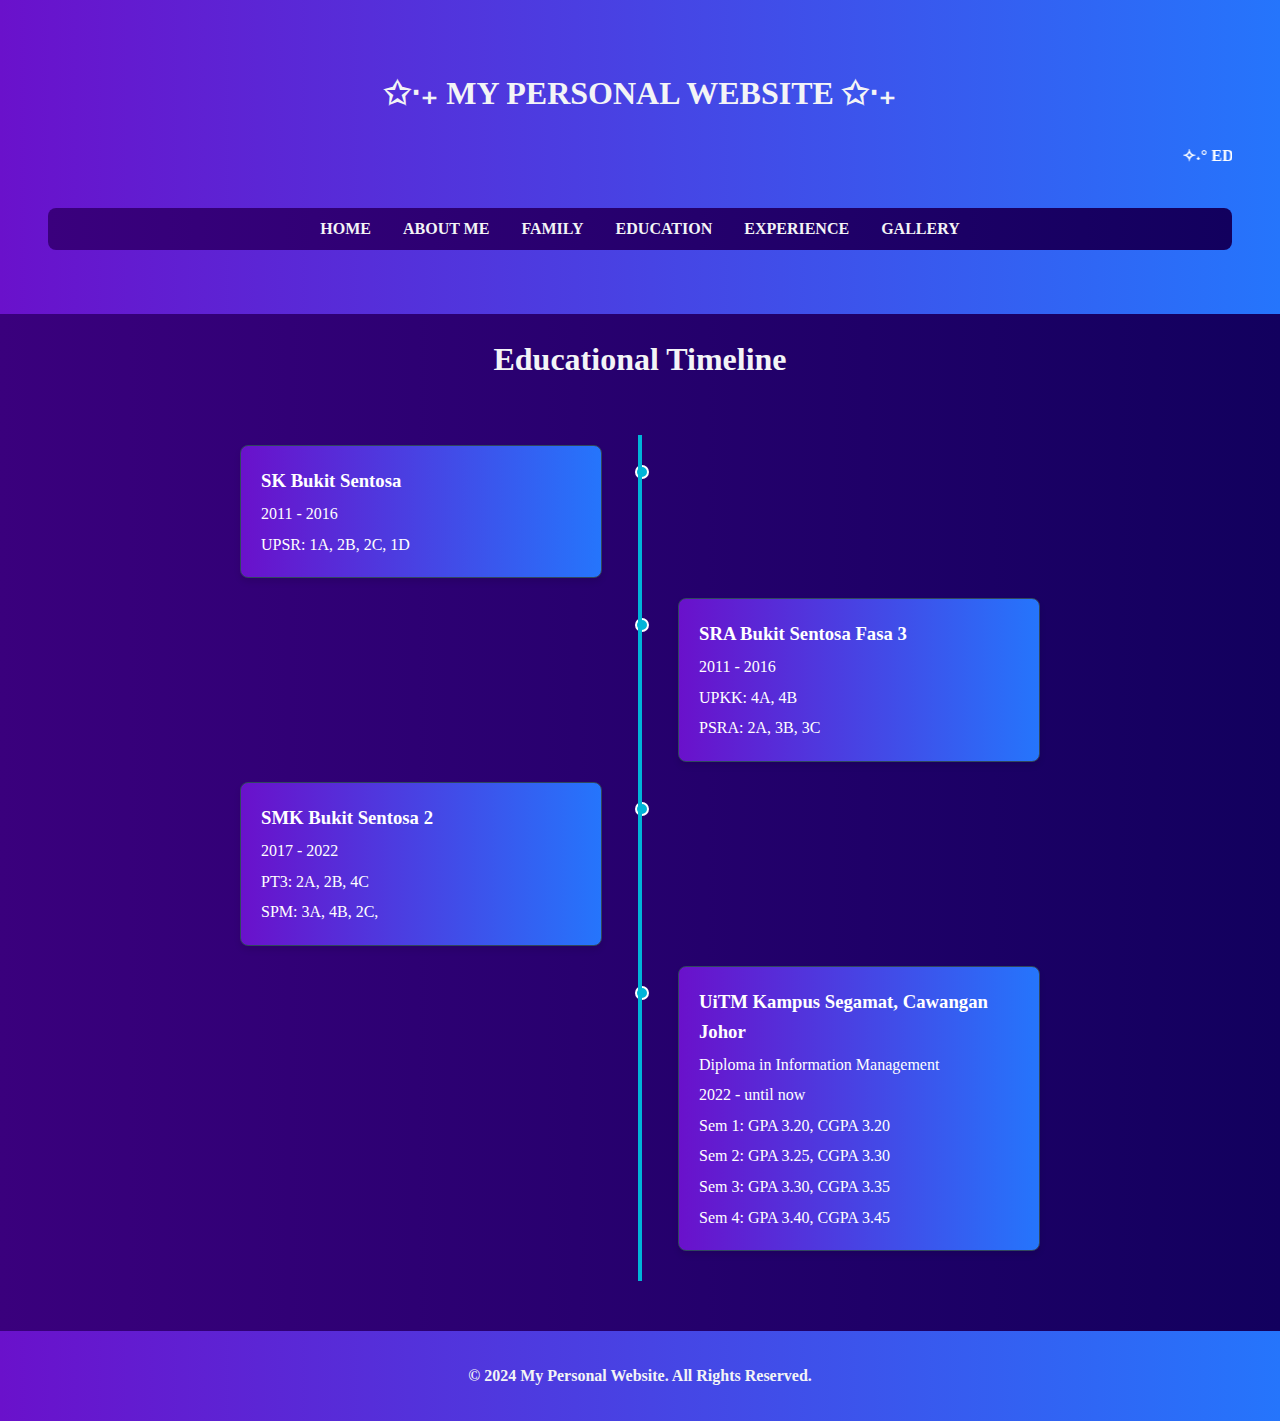
<file: education.html>
<!DOCTYPE html>
<html lang="en">
<head>
    <meta charset="UTF-8">
    <meta name="viewport" content="width=device-width, initial-scale=1.0">
    <title>Educational Timeline</title>
    <link rel="stylesheet" href="footer.css">
    <style>
        body {
            font-family: Georgia, Serif;
            background: linear-gradient(to right, #3a007d, #12005e);
            color: #333;
            line-height: 1.6;
            margin: 0;
            padding: 0;
        }

        header {
            background: linear-gradient(to right, #6a11cb, #2575fc);
            color: #fff;
            padding: 3rem;
            text-align: center;
        }

        header h1 {
            margin-bottom: 0.5rem;
            color: #f3f4f6;
        }

        nav ul {
            list-style-type: none;
            display: flex;
            justify-content: center;
            padding: 0.5rem;
            background: linear-gradient(to right, #3a007d, #12005e);
            border-radius: 8px;
        }

        nav ul li {
            margin: 0 1rem;
        }

        nav ul li a {
            color: #f3f4f6;
            text-decoration: none;
            font-weight: bold;
            transition: color 0.3s ease;
        }

        nav ul li a:hover {
            color: #00b4d8;
        }

        h1 {
            text-align: center;
            color: #f3f4f6;
            margin-top: 20px;
        }

        .timeline {
            display: flex;
            flex-direction: column;
            align-items: center;
            margin: 50px auto;
            padding: 10px 0;
            width: 90%;
            max-width: 800px;
            position: relative;
        }

        .timeline::after {
            content: '';
            position: absolute;
            width: 4px;
            background-color: #00b4d8;
            top: 0;
            bottom: 0;
            left: 50%;
            transform: translateX(-50%);
        }

        .timeline-item {
            display: flex;
            width: 100%;
            max-width: 800px;
            margin-bottom: 20px;
            position: relative;
        }

        .timeline-item.left {
            justify-content: flex-start;
        }

        .timeline-item.right {
            justify-content: flex-end;
        }

        .timeline-content {
            background: linear-gradient(to right, #6a11cb, #2575fc);
            border: 1px solid #30475e;
            border-radius: 8px;
            padding: 20px;
            width: 40%;
            box-shadow: 0 4px 6px rgba(0, 0, 0, 0.1);
            text-align: left;
        }

        .timeline-content h3 {
            margin: 0;
            color: #fff;
        }

        .timeline-content p {
            color: #fff;
            margin: 5px 0 0;
        }

        .timeline-item::after {
            content: '';
            position: absolute;
            width: 10px;
            height: 10px;
            background-color: #00b4d8;
            border: 2px solid #fff;
            border-radius: 50%;
            top: 20px;
            left: calc(50% - 5px);
        }

        footer {
            text-align: center;
            padding: 1rem;
            background: linear-gradient(to right, #6a11cb, #2575fc);
            color: #f3f4f6;
            margin-top: 2rem;
        }

        footer a {
            color: #00b4d8;
            text-decoration: none;
        }

        footer a:hover {
            text-decoration: underline;
        }
    </style>
</head>
<body>
    <header>
        <h1> ✩‧₊ MY PERSONAL WEBSITE ✩‧₊</h1>
        <marquee><p><b> ✧˖° EDUCATIONAL TIMELINE ✧˖°</b></p></marquee>
        <nav>
            <ul>
                <li><a href="index.html">HOME</a></li>
                <li><a href="about.html">ABOUT ME</a></li>
                <li><a href="family.html">FAMILY</a></li>
                <li><a href="education.html">EDUCATION</a></li>
                <li><a href="experience.html">EXPERIENCE</a></li>
                <li><a href="gallery.html">GALLERY</a></li>
            </ul>
        </nav>
    </header>

    <h1>Educational Timeline</h1>
    <div class="timeline">
        <div class="timeline-item left">
            <div class="timeline-content">
                <h3>SK Bukit Sentosa</h3>
                <p>2011 - 2016</p>
                <p>UPSR: 1A, 2B, 2C, 1D</p>
            </div>
        </div>
        <div class="timeline-item right">
            <div class="timeline-content">
                <h3>SRA Bukit Sentosa Fasa 3</h3>
                <p>2011 - 2016</p>
                <p>UPKK: 4A, 4B</p>
                <p>PSRA: 2A, 3B, 3C</p>
            </div>
        </div>
        <div class="timeline-item left">
            <div class="timeline-content">
                <h3>SMK Bukit Sentosa 2</h3>
                <p>2017 - 2022</p>
                <p>PT3: 2A, 2B, 4C</p>
                <p>SPM: 3A, 4B, 2C,</p>
            </div>
        </div>
        <div class="timeline-item right">
            <div class="timeline-content">
                <h3>UiTM Kampus Segamat, Cawangan Johor</h3>
                <p>Diploma in Information Management</p>
                <p>2022 - until now</p>
                <p>Sem 1: GPA 3.20, CGPA 3.20</p>
                <p>Sem 2: GPA 3.25, CGPA 3.30</p>
                <p>Sem 3: GPA 3.30, CGPA 3.35</p>
                <p>Sem 4: GPA 3.40, CGPA 3.45</p>
            </div>
        </div>
    </div>

    <footer>
        <p><b>&copy; 2024 My Personal Website. All Rights Reserved.<b></p>
    </footer>
</body>
</html>
</file>
<file: footer.css>
footer {
            text-align: center;
            padding: 1rem;
            background: linear-gradient(to right, #6a11cb, #2575fc);
            color: #fff;
            margin-top: 2rem;
        }
</file>
